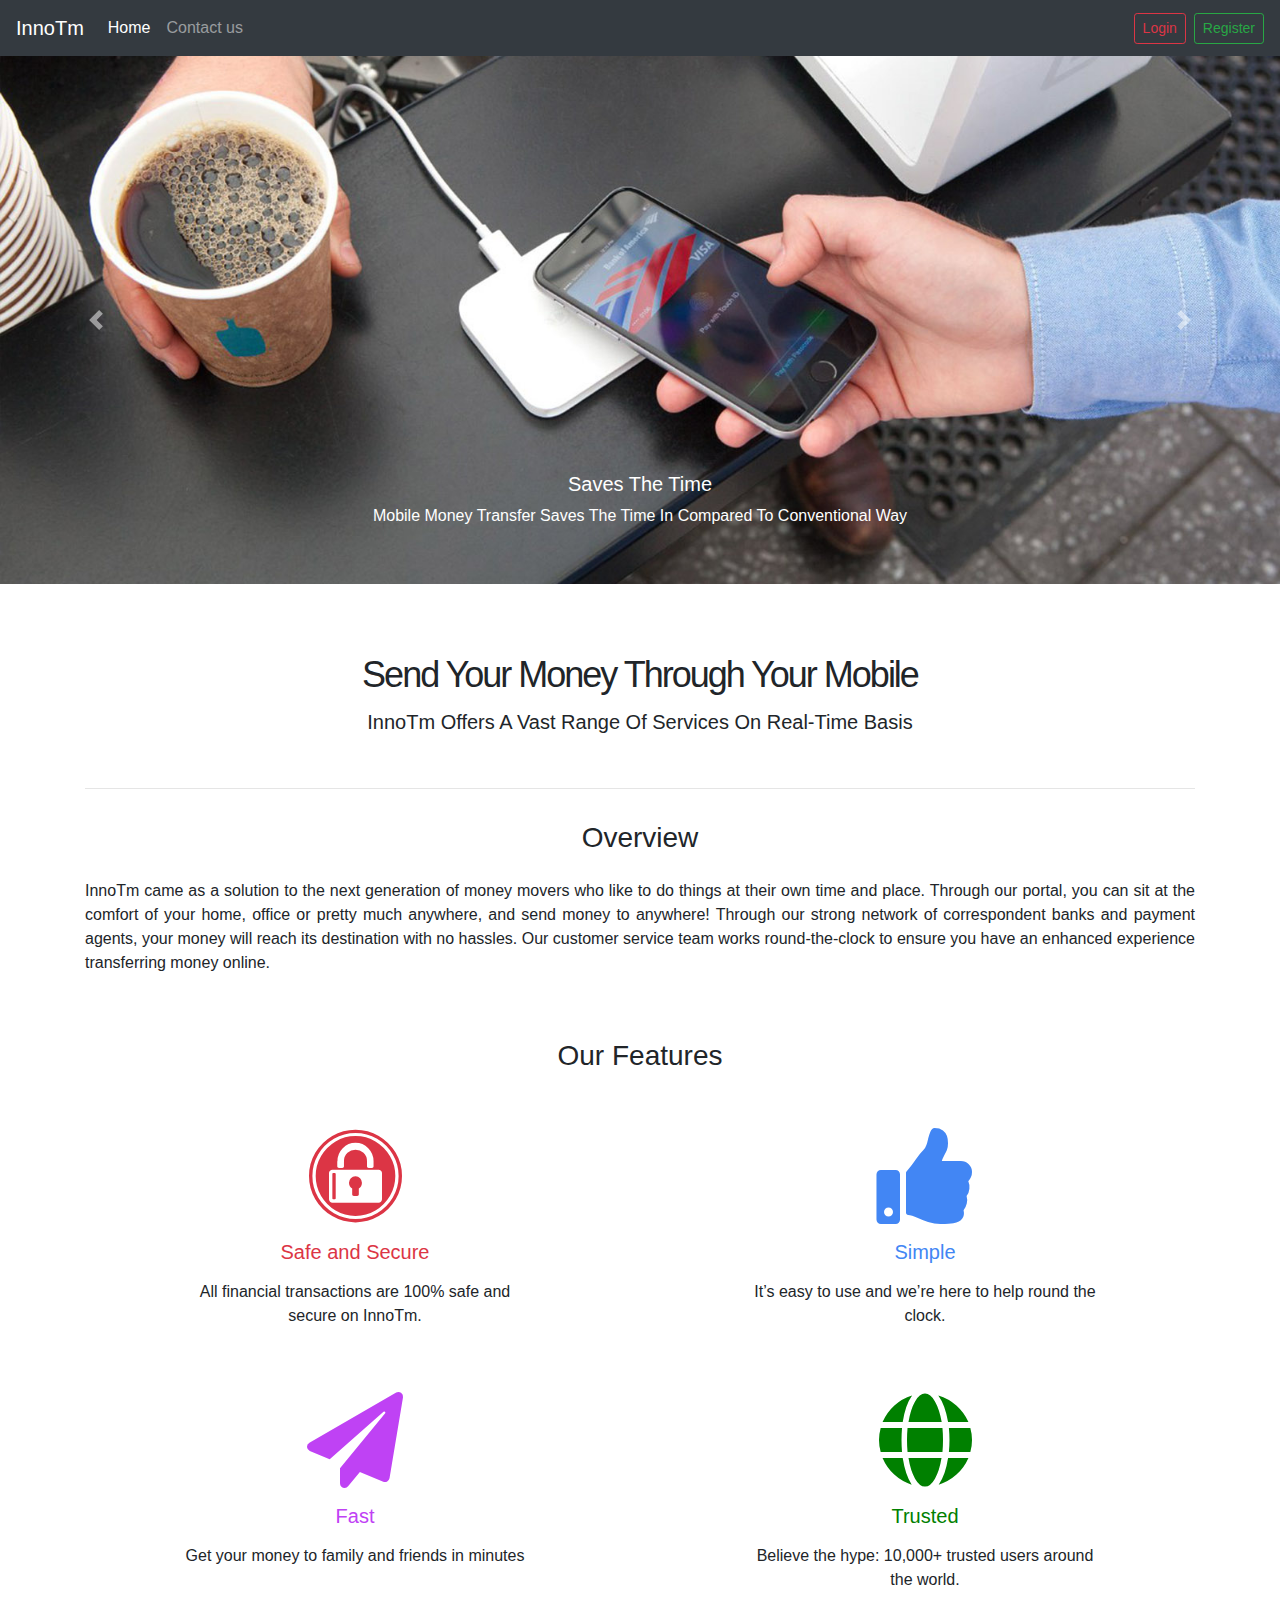
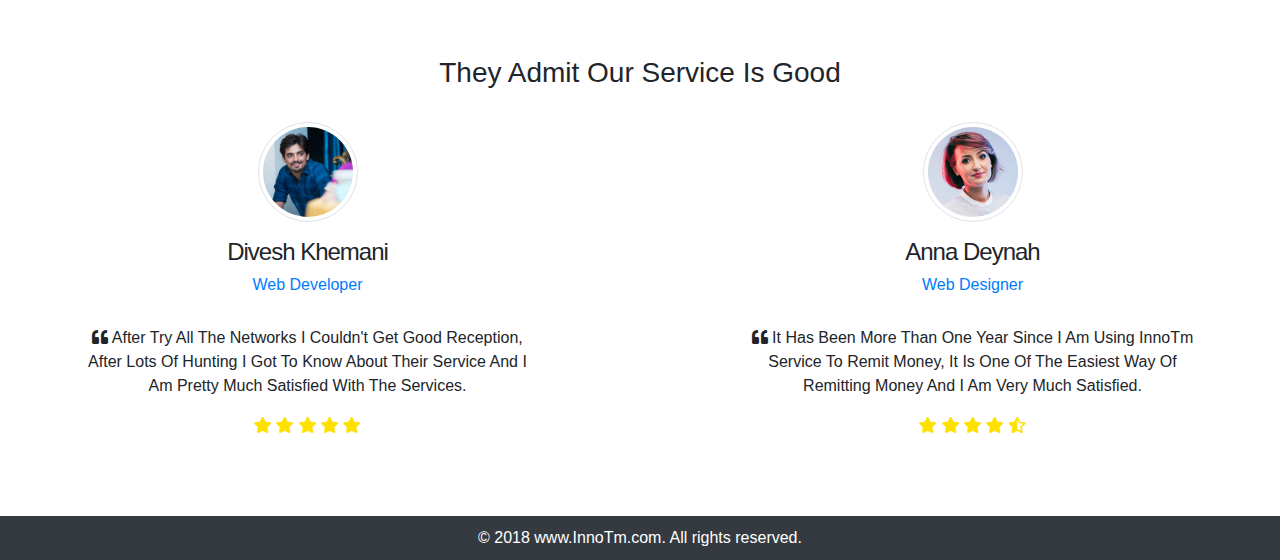
<file: InnoTm.Web/index.html>
﻿<!DOCTYPE html>
<html ng-app="InnoTmapp">
<head>
    <title>InnoTm</title>
	<meta charset="utf-8" />
    <meta name="viewport" content="width=device-width, initial-scale=1.0">

    <link href="Content/bootstrap.min.css" rel="stylesheet" />
    <link href="Content/all.css" rel="stylesheet" />
    <link href="Styles/sweetalert.css" rel="stylesheet" />
    <link href="Content/style.css" rel="stylesheet" />
</head>
<body>
    <div class="sticky-top" ng-include="'App/Header/header.html'"></div>
    <div ng-view=""></div>
    <div ng-include="'App/Footer/footer.html'"></div>






<!-----------------------------BASIC--------------------------------->
    <script src="Scripts/jquery-3.0.0.min.js"></script>
    <script src="Scripts/angular.min.js"></script>
    <script src="Scripts/bootstrap.min.js"></script>
    <script src="Scripts/angular-route.min.js"></script>
    <script src="Scripts/angular-ui/ui-bootstrap.min.js"></script>
    <script src="Scripts/angular-local-storage.min.js"></script>
    <script src="Scripts/sweetalert.min.js"></script>
    <script src="Scripts/SweetAlert.js"></script>
    <script src="App/app.js"></script>

<!--------------------------CONTROLLERS------------------------------>
    <script src="App/Controller/headerController.js"></script>
    <script src="App/Controller/homeController.js"></script>
    <script src="App/Controller/dashboardController.js"></script>
    <script src="App/Controller/contactController.js"></script>

<!----------------------------SERVICES------------------------------->
    <script src="App/Services/userServices.js"></script>
    <script src="App/Services/transactionService.js"></script>
</body>
</html>
</file>
<file: InnoTm.Web/Styles/sweetalert.css>
body.stop-scrolling {
  height: 100%;
  overflow: hidden; }

.sweet-overlay {
  background-color: black;
  /* IE8 */
  -ms-filter: "progid:DXImageTransform.Microsoft.Alpha(Opacity=40)";
  /* IE8 */
  background-color: rgba(0, 0, 0, 0.4);
  position: fixed;
  left: 0;
  right: 0;
  top: 0;
  bottom: 0;
  display: none;
  z-index: 10000; }

.sweet-alert {
  background-color: white;
  font-family: 'Open Sans', 'Helvetica Neue', Helvetica, Arial, sans-serif;
  width: 478px;
  padding: 17px;
  border-radius: 5px;
  text-align: center;
  position: fixed;
  left: 50%;
  top: 50%;
  margin-left: -256px;
  margin-top: -200px;
  overflow: hidden;
  display: none;
  z-index: 99999; }
  @media all and (max-width: 540px) {
    .sweet-alert {
      width: auto;
      margin-left: 0;
      margin-right: 0;
      left: 15px;
      right: 15px; } }
  .sweet-alert h2 {
    color: #575757;
    font-size: 30px;
    text-align: center;
    font-weight: 600;
    text-transform: none;
    position: relative;
    margin: 25px 0;
    padding: 0;
    line-height: 40px;
    display: block; }
  .sweet-alert p {
    color: #797979;
    font-size: 16px;
    text-align: center;
    font-weight: 300;
    position: relative;
    text-align: inherit;
    float: none;
    margin: 0;
    padding: 0;
    line-height: normal; }
  .sweet-alert fieldset {
    border: none;
    position: relative; }
  .sweet-alert .sa-error-container {
    background-color: #f1f1f1;
    margin-left: -17px;
    margin-right: -17px;
    overflow: hidden;
    padding: 0 10px;
    max-height: 0;
    webkit-transition: padding 0.15s, max-height 0.15s;
    transition: padding 0.15s, max-height 0.15s; }
    .sweet-alert .sa-error-container.show {
      padding: 10px 0;
      max-height: 100px;
      webkit-transition: padding 0.2s, max-height 0.2s;
      transition: padding 0.25s, max-height 0.25s; }
    .sweet-alert .sa-error-container .icon {
      display: inline-block;
      width: 24px;
      height: 24px;
      border-radius: 50%;
      background-color: #ea7d7d;
      color: white;
      line-height: 24px;
      text-align: center;
      margin-right: 3px; }
    .sweet-alert .sa-error-container p {
      display: inline-block; }
  .sweet-alert .sa-input-error {
    position: absolute;
    top: 29px;
    right: 26px;
    width: 20px;
    height: 20px;
    opacity: 0;
    -webkit-transform: scale(0.5);
    transform: scale(0.5);
    -webkit-transform-origin: 50% 50%;
    transform-origin: 50% 50%;
    -webkit-transition: all 0.1s;
    transition: all 0.1s; }
    .sweet-alert .sa-input-error::before, .sweet-alert .sa-input-error::after {
      content: "";
      width: 20px;
      height: 6px;
      background-color: #f06e57;
      border-radius: 3px;
      position: absolute;
      top: 50%;
      margin-top: -4px;
      left: 50%;
      margin-left: -9px; }
    .sweet-alert .sa-input-error::before {
      -webkit-transform: rotate(-45deg);
      transform: rotate(-45deg); }
    .sweet-alert .sa-input-error::after {
      -webkit-transform: rotate(45deg);
      transform: rotate(45deg); }
    .sweet-alert .sa-input-error.show {
      opacity: 1;
      -webkit-transform: scale(1);
      transform: scale(1); }
  .sweet-alert input {
    width: 100%;
    box-sizing: border-box;
    border-radius: 3px;
    border: 1px solid #d7d7d7;
    height: 43px;
    margin-top: 10px;
    margin-bottom: 17px;
    font-size: 18px;
    box-shadow: inset 0px 1px 1px rgba(0, 0, 0, 0.06);
    padding: 0 12px;
    display: none;
    -webkit-transition: all 0.3s;
    transition: all 0.3s; }
    .sweet-alert input:focus {
      outline: none;
      box-shadow: 0px 0px 3px #c4e6f5;
      border: 1px solid #b4dbed; }
      .sweet-alert input:focus::-moz-placeholder {
        transition: opacity 0.3s 0.03s ease;
        opacity: 0.5; }
      .sweet-alert input:focus:-ms-input-placeholder {
        transition: opacity 0.3s 0.03s ease;
        opacity: 0.5; }
      .sweet-alert input:focus::-webkit-input-placeholder {
        transition: opacity 0.3s 0.03s ease;
        opacity: 0.5; }
    .sweet-alert input::-moz-placeholder {
      color: #bdbdbd; }
    .sweet-alert input:-ms-input-placeholder {
      color: #bdbdbd; }
    .sweet-alert input::-webkit-input-placeholder {
      color: #bdbdbd; }
  .sweet-alert.show-input input {
    display: block; }
  .sweet-alert .sa-confirm-button-container {
    display: inline-block;
    position: relative; }
  .sweet-alert .la-ball-fall {
    position: absolute;
    left: 50%;
    top: 50%;
    margin-left: -27px;
    margin-top: 4px;
    opacity: 0;
    visibility: hidden; }
  .sweet-alert button {
    background-color: #8CD4F5;
    color: white;
    border: none;
    box-shadow: none;
    font-size: 17px;
    font-weight: 500;
    -webkit-border-radius: 4px;
    border-radius: 5px;
    padding: 10px 32px;
    margin: 26px 5px 0 5px;
    cursor: pointer; }
    .sweet-alert button:focus {
      outline: none;
      box-shadow: 0 0 2px rgba(128, 179, 235, 0.5), inset 0 0 0 1px rgba(0, 0, 0, 0.05); }
    .sweet-alert button:hover {
      background-color: #7ecff4; }
    .sweet-alert button:active {
      background-color: #5dc2f1; }
    .sweet-alert button.cancel {
      background-color: #C1C1C1; }
      .sweet-alert button.cancel:hover {
        background-color: #b9b9b9; }
      .sweet-alert button.cancel:active {
        background-color: #a8a8a8; }
      .sweet-alert button.cancel:focus {
        box-shadow: rgba(197, 205, 211, 0.8) 0px 0px 2px, rgba(0, 0, 0, 0.0470588) 0px 0px 0px 1px inset !important; }
    .sweet-alert button[disabled] {
      opacity: .6;
      cursor: default; }
    .sweet-alert button.confirm[disabled] {
      color: transparent; }
      .sweet-alert button.confirm[disabled] ~ .la-ball-fall {
        opacity: 1;
        visibility: visible;
        transition-delay: 0s; }
    .sweet-alert button::-moz-focus-inner {
      border: 0; }
  .sweet-alert[data-has-cancel-button=false] button {
    box-shadow: none !important; }
  .sweet-alert[data-has-confirm-button=false][data-has-cancel-button=false] {
    padding-bottom: 40px; }
  .sweet-alert .sa-icon {
    width: 80px;
    height: 80px;
    border: 4px solid gray;
    -webkit-border-radius: 40px;
    border-radius: 40px;
    border-radius: 50%;
    margin: 20px auto;
    padding: 0;
    position: relative;
    box-sizing: content-box; }
    .sweet-alert .sa-icon.sa-error {
      border-color: #F27474; }
      .sweet-alert .sa-icon.sa-error .sa-x-mark {
        position: relative;
        display: block; }
      .sweet-alert .sa-icon.sa-error .sa-line {
        position: absolute;
        height: 5px;
        width: 47px;
        background-color: #F27474;
        display: block;
        top: 37px;
        border-radius: 2px; }
        .sweet-alert .sa-icon.sa-error .sa-line.sa-left {
          -webkit-transform: rotate(45deg);
          transform: rotate(45deg);
          left: 17px; }
        .sweet-alert .sa-icon.sa-error .sa-line.sa-right {
          -webkit-transform: rotate(-45deg);
          transform: rotate(-45deg);
          right: 16px; }
    .sweet-alert .sa-icon.sa-warning {
      border-color: #F8BB86; }
      .sweet-alert .sa-icon.sa-warning .sa-body {
        position: absolute;
        width: 5px;
        height: 47px;
        left: 50%;
        top: 10px;
        -webkit-border-radius: 2px;
        border-radius: 2px;
        margin-left: -2px;
        background-color: #F8BB86; }
      .sweet-alert .sa-icon.sa-warning .sa-dot {
        position: absolute;
        width: 7px;
        height: 7px;
        -webkit-border-radius: 50%;
        border-radius: 50%;
        margin-left: -3px;
        left: 50%;
        bottom: 10px;
        background-color: #F8BB86; }
    .sweet-alert .sa-icon.sa-info {
      border-color: #C9DAE1; }
      .sweet-alert .sa-icon.sa-info::before {
        content: "";
        position: absolute;
        width: 5px;
        height: 29px;
        left: 50%;
        bottom: 17px;
        border-radius: 2px;
        margin-left: -2px;
        background-color: #C9DAE1; }
      .sweet-alert .sa-icon.sa-info::after {
        content: "";
        position: absolute;
        width: 7px;
        height: 7px;
        border-radius: 50%;
        margin-left: -3px;
        top: 19px;
        background-color: #C9DAE1; }
    .sweet-alert .sa-icon.sa-success {
      border-color: #A5DC86; }
      .sweet-alert .sa-icon.sa-success::before, .sweet-alert .sa-icon.sa-success::after {
        content: '';
        -webkit-border-radius: 40px;
        border-radius: 40px;
        border-radius: 50%;
        position: absolute;
        width: 60px;
        height: 120px;
        background: white;
        -webkit-transform: rotate(45deg);
        transform: rotate(45deg); }
      .sweet-alert .sa-icon.sa-success::before {
        -webkit-border-radius: 120px 0 0 120px;
        border-radius: 120px 0 0 120px;
        top: -7px;
        left: -33px;
        -webkit-transform: rotate(-45deg);
        transform: rotate(-45deg);
        -webkit-transform-origin: 60px 60px;
        transform-origin: 60px 60px; }
      .sweet-alert .sa-icon.sa-success::after {
        -webkit-border-radius: 0 120px 120px 0;
        border-radius: 0 120px 120px 0;
        top: -11px;
        left: 30px;
        -webkit-transform: rotate(-45deg);
        transform: rotate(-45deg);
        -webkit-transform-origin: 0px 60px;
        transform-origin: 0px 60px; }
      .sweet-alert .sa-icon.sa-success .sa-placeholder {
        width: 80px;
        height: 80px;
        border: 4px solid rgba(165, 220, 134, 0.2);
        -webkit-border-radius: 40px;
        border-radius: 40px;
        border-radius: 50%;
        box-sizing: content-box;
        position: absolute;
        left: -4px;
        top: -4px;
        z-index: 2; }
      .sweet-alert .sa-icon.sa-success .sa-fix {
        width: 5px;
        height: 90px;
        background-color: white;
        position: absolute;
        left: 28px;
        top: 8px;
        z-index: 1;
        -webkit-transform: rotate(-45deg);
        transform: rotate(-45deg); }
      .sweet-alert .sa-icon.sa-success .sa-line {
        height: 5px;
        background-color: #A5DC86;
        display: block;
        border-radius: 2px;
        position: absolute;
        z-index: 2; }
        .sweet-alert .sa-icon.sa-success .sa-line.sa-tip {
          width: 25px;
          left: 14px;
          top: 46px;
          -webkit-transform: rotate(45deg);
          transform: rotate(45deg); }
        .sweet-alert .sa-icon.sa-success .sa-line.sa-long {
          width: 47px;
          right: 8px;
          top: 38px;
          -webkit-transform: rotate(-45deg);
          transform: rotate(-45deg); }
    .sweet-alert .sa-icon.sa-custom {
      background-size: contain;
      border-radius: 0;
      border: none;
      background-position: center center;
      background-repeat: no-repeat; }

/*
 * Animations
 */
@-webkit-keyframes showSweetAlert {
  0% {
    transform: scale(0.7);
    -webkit-transform: scale(0.7); }
  45% {
    transform: scale(1.05);
    -webkit-transform: scale(1.05); }
  80% {
    transform: scale(0.95);
    -webkit-transform: scale(0.95); }
  100% {
    transform: scale(1);
    -webkit-transform: scale(1); } }

@keyframes showSweetAlert {
  0% {
    transform: scale(0.7);
    -webkit-transform: scale(0.7); }
  45% {
    transform: scale(1.05);
    -webkit-transform: scale(1.05); }
  80% {
    transform: scale(0.95);
    -webkit-transform: scale(0.95); }
  100% {
    transform: scale(1);
    -webkit-transform: scale(1); } }

@-webkit-keyframes hideSweetAlert {
  0% {
    transform: scale(1);
    -webkit-transform: scale(1); }
  100% {
    transform: scale(0.5);
    -webkit-transform: scale(0.5); } }

@keyframes hideSweetAlert {
  0% {
    transform: scale(1);
    -webkit-transform: scale(1); }
  100% {
    transform: scale(0.5);
    -webkit-transform: scale(0.5); } }

@-webkit-keyframes slideFromTop {
  0% {
    top: 0%; }
  100% {
    top: 50%; } }

@keyframes slideFromTop {
  0% {
    top: 0%; }
  100% {
    top: 50%; } }

@-webkit-keyframes slideToTop {
  0% {
    top: 50%; }
  100% {
    top: 0%; } }

@keyframes slideToTop {
  0% {
    top: 50%; }
  100% {
    top: 0%; } }

@-webkit-keyframes slideFromBottom {
  0% {
    top: 70%; }
  100% {
    top: 50%; } }

@keyframes slideFromBottom {
  0% {
    top: 70%; }
  100% {
    top: 50%; } }

@-webkit-keyframes slideToBottom {
  0% {
    top: 50%; }
  100% {
    top: 70%; } }

@keyframes slideToBottom {
  0% {
    top: 50%; }
  100% {
    top: 70%; } }

.showSweetAlert[data-animation=pop] {
  -webkit-animation: showSweetAlert 0.3s;
  animation: showSweetAlert 0.3s; }

.showSweetAlert[data-animation=none] {
  -webkit-animation: none;
  animation: none; }

.showSweetAlert[data-animation=slide-from-top] {
  -webkit-animation: slideFromTop 0.3s;
  animation: slideFromTop 0.3s; }

.showSweetAlert[data-animation=slide-from-bottom] {
  -webkit-animation: slideFromBottom 0.3s;
  animation: slideFromBottom 0.3s; }

.hideSweetAlert[data-animation=pop] {
  -webkit-animation: hideSweetAlert 0.2s;
  animation: hideSweetAlert 0.2s; }

.hideSweetAlert[data-animation=none] {
  -webkit-animation: none;
  animation: none; }

.hideSweetAlert[data-animation=slide-from-top] {
  -webkit-animation: slideToTop 0.4s;
  animation: slideToTop 0.4s; }

.hideSweetAlert[data-animation=slide-from-bottom] {
  -webkit-animation: slideToBottom 0.3s;
  animation: slideToBottom 0.3s; }

@-webkit-keyframes animateSuccessTip {
  0% {
    width: 0;
    left: 1px;
    top: 19px; }
  54% {
    width: 0;
    left: 1px;
    top: 19px; }
  70% {
    width: 50px;
    left: -8px;
    top: 37px; }
  84% {
    width: 17px;
    left: 21px;
    top: 48px; }
  100% {
    width: 25px;
    left: 14px;
    top: 45px; } }

@keyframes animateSuccessTip {
  0% {
    width: 0;
    left: 1px;
    top: 19px; }
  54% {
    width: 0;
    left: 1px;
    top: 19px; }
  70% {
    width: 50px;
    left: -8px;
    top: 37px; }
  84% {
    width: 17px;
    left: 21px;
    top: 48px; }
  100% {
    width: 25px;
    left: 14px;
    top: 45px; } }

@-webkit-keyframes animateSuccessLong {
  0% {
    width: 0;
    right: 46px;
    top: 54px; }
  65% {
    width: 0;
    right: 46px;
    top: 54px; }
  84% {
    width: 55px;
    right: 0px;
    top: 35px; }
  100% {
    width: 47px;
    right: 8px;
    top: 38px; } }

@keyframes animateSuccessLong {
  0% {
    width: 0;
    right: 46px;
    top: 54px; }
  65% {
    width: 0;
    right: 46px;
    top: 54px; }
  84% {
    width: 55px;
    right: 0px;
    top: 35px; }
  100% {
    width: 47px;
    right: 8px;
    top: 38px; } }

@-webkit-keyframes rotatePlaceholder {
  0% {
    transform: rotate(-45deg);
    -webkit-transform: rotate(-45deg); }
  5% {
    transform: rotate(-45deg);
    -webkit-transform: rotate(-45deg); }
  12% {
    transform: rotate(-405deg);
    -webkit-transform: rotate(-405deg); }
  100% {
    transform: rotate(-405deg);
    -webkit-transform: rotate(-405deg); } }

@keyframes rotatePlaceholder {
  0% {
    transform: rotate(-45deg);
    -webkit-transform: rotate(-45deg); }
  5% {
    transform: rotate(-45deg);
    -webkit-transform: rotate(-45deg); }
  12% {
    transform: rotate(-405deg);
    -webkit-transform: rotate(-405deg); }
  100% {
    transform: rotate(-405deg);
    -webkit-transform: rotate(-405deg); } }

.animateSuccessTip {
  -webkit-animation: animateSuccessTip 0.75s;
  animation: animateSuccessTip 0.75s; }

.animateSuccessLong {
  -webkit-animation: animateSuccessLong 0.75s;
  animation: animateSuccessLong 0.75s; }

.sa-icon.sa-success.animate::after {
  -webkit-animation: rotatePlaceholder 4.25s ease-in;
  animation: rotatePlaceholder 4.25s ease-in; }

@-webkit-keyframes animateErrorIcon {
  0% {
    transform: rotateX(100deg);
    -webkit-transform: rotateX(100deg);
    opacity: 0; }
  100% {
    transform: rotateX(0deg);
    -webkit-transform: rotateX(0deg);
    opacity: 1; } }

@keyframes animateErrorIcon {
  0% {
    transform: rotateX(100deg);
    -webkit-transform: rotateX(100deg);
    opacity: 0; }
  100% {
    transform: rotateX(0deg);
    -webkit-transform: rotateX(0deg);
    opacity: 1; } }

.animateErrorIcon {
  -webkit-animation: animateErrorIcon 0.5s;
  animation: animateErrorIcon 0.5s; }

@-webkit-keyframes animateXMark {
  0% {
    transform: scale(0.4);
    -webkit-transform: scale(0.4);
    margin-top: 26px;
    opacity: 0; }
  50% {
    transform: scale(0.4);
    -webkit-transform: scale(0.4);
    margin-top: 26px;
    opacity: 0; }
  80% {
    transform: scale(1.15);
    -webkit-transform: scale(1.15);
    margin-top: -6px; }
  100% {
    transform: scale(1);
    -webkit-transform: scale(1);
    margin-top: 0;
    opacity: 1; } }

@keyframes animateXMark {
  0% {
    transform: scale(0.4);
    -webkit-transform: scale(0.4);
    margin-top: 26px;
    opacity: 0; }
  50% {
    transform: scale(0.4);
    -webkit-transform: scale(0.4);
    margin-top: 26px;
    opacity: 0; }
  80% {
    transform: scale(1.15);
    -webkit-transform: scale(1.15);
    margin-top: -6px; }
  100% {
    transform: scale(1);
    -webkit-transform: scale(1);
    margin-top: 0;
    opacity: 1; } }

.animateXMark {
  -webkit-animation: animateXMark 0.5s;
  animation: animateXMark 0.5s; }

@-webkit-keyframes pulseWarning {
  0% {
    border-color: #F8D486; }
  100% {
    border-color: #F8BB86; } }

@keyframes pulseWarning {
  0% {
    border-color: #F8D486; }
  100% {
    border-color: #F8BB86; } }

.pulseWarning {
  -webkit-animation: pulseWarning 0.75s infinite alternate;
  animation: pulseWarning 0.75s infinite alternate; }

@-webkit-keyframes pulseWarningIns {
  0% {
    background-color: #F8D486; }
  100% {
    background-color: #F8BB86; } }

@keyframes pulseWarningIns {
  0% {
    background-color: #F8D486; }
  100% {
    background-color: #F8BB86; } }

.pulseWarningIns {
  -webkit-animation: pulseWarningIns 0.75s infinite alternate;
  animation: pulseWarningIns 0.75s infinite alternate; }

@-webkit-keyframes rotate-loading {
  0% {
    transform: rotate(0deg); }
  100% {
    transform: rotate(360deg); } }

@keyframes rotate-loading {
  0% {
    transform: rotate(0deg); }
  100% {
    transform: rotate(360deg); } }

/* Internet Explorer 9 has some special quirks that are fixed here */
/* The icons are not animated. */
/* This file is automatically merged into sweet-alert.min.js through Gulp */
/* Error icon */
.sweet-alert .sa-icon.sa-error .sa-line.sa-left {
  -ms-transform: rotate(45deg) \9; }

.sweet-alert .sa-icon.sa-error .sa-line.sa-right {
  -ms-transform: rotate(-45deg) \9; }

/* Success icon */
.sweet-alert .sa-icon.sa-success {
  border-color: transparent\9; }

.sweet-alert .sa-icon.sa-success .sa-line.sa-tip {
  -ms-transform: rotate(45deg) \9; }

.sweet-alert .sa-icon.sa-success .sa-line.sa-long {
  -ms-transform: rotate(-45deg) \9; }

/*!
 * Load Awesome v1.1.0 (http://github.danielcardoso.net/load-awesome/)
 * Copyright 2015 Daniel Cardoso <@DanielCardoso>
 * Licensed under MIT
 */
.la-ball-fall,
.la-ball-fall > div {
  position: relative;
  -webkit-box-sizing: border-box;
  -moz-box-sizing: border-box;
  box-sizing: border-box; }

.la-ball-fall {
  display: block;
  font-size: 0;
  color: #fff; }

.la-ball-fall.la-dark {
  color: #333; }

.la-ball-fall > div {
  display: inline-block;
  float: none;
  background-color: currentColor;
  border: 0 solid currentColor; }

.la-ball-fall {
  width: 54px;
  height: 18px; }

.la-ball-fall > div {
  width: 10px;
  height: 10px;
  margin: 4px;
  border-radius: 100%;
  opacity: 0;
  -webkit-animation: ball-fall 1s ease-in-out infinite;
  -moz-animation: ball-fall 1s ease-in-out infinite;
  -o-animation: ball-fall 1s ease-in-out infinite;
  animation: ball-fall 1s ease-in-out infinite; }

.la-ball-fall > div:nth-child(1) {
  -webkit-animation-delay: -200ms;
  -moz-animation-delay: -200ms;
  -o-animation-delay: -200ms;
  animation-delay: -200ms; }

.la-ball-fall > div:nth-child(2) {
  -webkit-animation-delay: -100ms;
  -moz-animation-delay: -100ms;
  -o-animation-delay: -100ms;
  animation-delay: -100ms; }

.la-ball-fall > div:nth-child(3) {
  -webkit-animation-delay: 0ms;
  -moz-animation-delay: 0ms;
  -o-animation-delay: 0ms;
  animation-delay: 0ms; }

.la-ball-fall.la-sm {
  width: 26px;
  height: 8px; }

.la-ball-fall.la-sm > div {
  width: 4px;
  height: 4px;
  margin: 2px; }

.la-ball-fall.la-2x {
  width: 108px;
  height: 36px; }

.la-ball-fall.la-2x > div {
  width: 20px;
  height: 20px;
  margin: 8px; }

.la-ball-fall.la-3x {
  width: 162px;
  height: 54px; }

.la-ball-fall.la-3x > div {
  width: 30px;
  height: 30px;
  margin: 12px; }

/*
 * Animation
 */
@-webkit-keyframes ball-fall {
  0% {
    opacity: 0;
    -webkit-transform: translateY(-145%);
    transform: translateY(-145%); }
  10% {
    opacity: .5; }
  20% {
    opacity: 1;
    -webkit-transform: translateY(0);
    transform: translateY(0); }
  80% {
    opacity: 1;
    -webkit-transform: translateY(0);
    transform: translateY(0); }
  90% {
    opacity: .5; }
  100% {
    opacity: 0;
    -webkit-transform: translateY(145%);
    transform: translateY(145%); } }

@-moz-keyframes ball-fall {
  0% {
    opacity: 0;
    -moz-transform: translateY(-145%);
    transform: translateY(-145%); }
  10% {
    opacity: .5; }
  20% {
    opacity: 1;
    -moz-transform: translateY(0);
    transform: translateY(0); }
  80% {
    opacity: 1;
    -moz-transform: translateY(0);
    transform: translateY(0); }
  90% {
    opacity: .5; }
  100% {
    opacity: 0;
    -moz-transform: translateY(145%);
    transform: translateY(145%); } }

@-o-keyframes ball-fall {
  0% {
    opacity: 0;
    -o-transform: translateY(-145%);
    transform: translateY(-145%); }
  10% {
    opacity: .5; }
  20% {
    opacity: 1;
    -o-transform: translateY(0);
    transform: translateY(0); }
  80% {
    opacity: 1;
    -o-transform: translateY(0);
    transform: translateY(0); }
  90% {
    opacity: .5; }
  100% {
    opacity: 0;
    -o-transform: translateY(145%);
    transform: translateY(145%); } }

@keyframes ball-fall {
  0% {
    opacity: 0;
    -webkit-transform: translateY(-145%);
    -moz-transform: translateY(-145%);
    -o-transform: translateY(-145%);
    transform: translateY(-145%); }
  10% {
    opacity: .5; }
  20% {
    opacity: 1;
    -webkit-transform: translateY(0);
    -moz-transform: translateY(0);
    -o-transform: translateY(0);
    transform: translateY(0); }
  80% {
    opacity: 1;
    -webkit-transform: translateY(0);
    -moz-transform: translateY(0);
    -o-transform: translateY(0);
    transform: translateY(0); }
  90% {
    opacity: .5; }
  100% {
    opacity: 0;
    -webkit-transform: translateY(145%);
    -moz-transform: translateY(145%);
    -o-transform: translateY(145%);
    transform: translateY(145%); } }
</file>
<file: InnoTm.Web/Content/style.css>
﻿
.modal-backdrop {
    /* bug fix - no overlay */    
    /*display: none;*/
    z-index: 0;    
}

@media (min-width: 992px) {
  .modal-lg {
    max-width: 900px !important;
  }
}


/*HeaderStart*/
.nav-item span{
    cursor:pointer;
}

.btn-xs, .btn-group-sm > .btn {
  padding: 0.15rem 0.5rem;
  font-size: 0.75rem;
  border-radius: 0.2rem;
}
/*HeaderEnd*/

footer{
    color: white;
    margin-top: 30px;
    padding: 10px !important; 
}

a:hover{
	text-decoration: none;
}

/*DashBoard*/
.fa-money-check-alt{
	color: green;
}

.fa-handshake{
	color: blue;
}

.fa-history{
	color: red;
}

.fa-bell{
	color: #ffe100;
}

.cstmcard{
	max-width: 15rem;
	box-shadow: 0px 0px 27px 2px rgba(0,0,0,0.75);
}
/*DashBoard*/

/*HomePage*/

.carousel-control-prev{
    cursor: pointer;
}

.carousel-control-next{
    cursor: pointer;
}

.homeheader{
		text-align: center;
		padding-top: 69px;
	}

.homeheader h1{
    font-size: 36px;
    letter-spacing: -2px;
    font-weight: 350;
}

.homeheader p{
	font-size: 20px;
	font-weight: 300;
	line-height: 36px;
	letter-spacing: 0px;
}

.fa-star{
	color: #ffe100;
}

.fa-star-half-alt{
	color: #ffe100;
}

.fa-globe{
	color: green;
}

.globe{
	color: green;
}

.fa-thumbs-up{
	color: #4286f4;
}

.thumbs-up{
	color: #4286f4;
}

.fa-expeditedssl{
	color:  #dc3545;
}

.expeditedssl{
	color:  #dc3545;
}

.fa-paper-plane{
	color: #bf42f4;	
}

.paper-plane{
	color: #bf42f4;	
}
/*Homepage*/

/*FormValidation_Bootstrap-3*/
.has-error .help-block,
.has-error .control-label,
.has-error .radio,
.has-error .checkbox,
.has-error .radio-inline,
.has-error .checkbox-inline,
.has-error.radio label,
.has-error.checkbox label,
.has-error.radio-inline label,
.has-error.checkbox-inline label {
  color: #a94442;
}

.has-error .form-control {
  border-color: #a94442;
  -webkit-box-shadow: inset 0 1px 1px rgba(0, 0, 0, .075);
          box-shadow: inset 0 1px 1px rgba(0, 0, 0, .075);
}
.has-error .form-control:focus {
  border-color: #843534;
  -webkit-box-shadow: inset 0 1px 1px rgba(0, 0, 0, .075), 0 0 6px #ce8483;
          box-shadow: inset 0 1px 1px rgba(0, 0, 0, .075), 0 0 6px #ce8483;
}
.has-error .input-group-addon {
  color: #a94442;
  background-color: #f2dede;
  border-color: #a94442;
}
.has-error .form-control-feedback {
  color: #a94442;
}
/*FormValidationEnd*/
</file>
<file: InnoTm.Web/Content/all.css>
/*!
 * Font Awesome Free 5.1.0 by @fontawesome - https://fontawesome.com
 * License - https://fontawesome.com/license (Icons: CC BY 4.0, Fonts: SIL OFL 1.1, Code: MIT License)
 */
.fa,.fab,.fal,.far,.fas{-moz-osx-font-smoothing:grayscale;-webkit-font-smoothing:antialiased;display:inline-block;font-style:normal;font-variant:normal;text-rendering:auto;line-height:1}.fa-lg{font-size:1.33333em;line-height:.75em;vertical-align:-.0667em}.fa-xs{font-size:.75em}.fa-sm{font-size:.875em}.fa-1x{font-size:1em}.fa-2x{font-size:2em}.fa-3x{font-size:3em}.fa-4x{font-size:4em}.fa-5x{font-size:5em}.fa-6x{font-size:6em}.fa-7x{font-size:7em}.fa-8x{font-size:8em}.fa-9x{font-size:9em}.fa-10x{font-size:10em}.fa-fw{text-align:center;width:1.25em}.fa-ul{list-style-type:none;margin-left:2.5em;padding-left:0}.fa-ul>li{position:relative}.fa-li{left:-2em;position:absolute;text-align:center;width:2em;line-height:inherit}.fa-border{border:.08em solid #eee;border-radius:.1em;padding:.2em .25em .15em}.fa-pull-left{float:left}.fa-pull-right{float:right}.fa.fa-pull-left,.fab.fa-pull-left,.fal.fa-pull-left,.far.fa-pull-left,.fas.fa-pull-left{margin-right:.3em}.fa.fa-pull-right,.fab.fa-pull-right,.fal.fa-pull-right,.far.fa-pull-right,.fas.fa-pull-right{margin-left:.3em}.fa-spin{animation:a 2s infinite linear}.fa-pulse{animation:a 1s infinite steps(8)}@keyframes a{0%{transform:rotate(0deg)}to{transform:rotate(1turn)}}.fa-rotate-90{-ms-filter:"progid:DXImageTransform.Microsoft.BasicImage(rotation=1)";transform:rotate(90deg)}.fa-rotate-180{-ms-filter:"progid:DXImageTransform.Microsoft.BasicImage(rotation=2)";transform:rotate(180deg)}.fa-rotate-270{-ms-filter:"progid:DXImageTransform.Microsoft.BasicImage(rotation=3)";transform:rotate(270deg)}.fa-flip-horizontal{-ms-filter:"progid:DXImageTransform.Microsoft.BasicImage(rotation=0, mirror=1)";transform:scaleX(-1)}.fa-flip-vertical{transform:scaleY(-1)}.fa-flip-horizontal.fa-flip-vertical,.fa-flip-vertical{-ms-filter:"progid:DXImageTransform.Microsoft.BasicImage(rotation=2, mirror=1)"}.fa-flip-horizontal.fa-flip-vertical{transform:scale(-1)}:root .fa-flip-horizontal,:root .fa-flip-vertical,:root .fa-rotate-90,:root .fa-rotate-180,:root .fa-rotate-270{-webkit-filter:none;filter:none}.fa-stack{display:inline-block;height:2em;line-height:2em;position:relative;vertical-align:middle;width:2em}.fa-stack-1x,.fa-stack-2x{left:0;position:absolute;text-align:center;width:100%}.fa-stack-1x{line-height:inherit}.fa-stack-2x{font-size:2em}.fa-inverse{color:#fff}.fa-500px:before{content:"\f26e"}.fa-accessible-icon:before{content:"\f368"}.fa-accusoft:before{content:"\f369"}.fa-address-book:before{content:"\f2b9"}.fa-address-card:before{content:"\f2bb"}.fa-adjust:before{content:"\f042"}.fa-adn:before{content:"\f170"}.fa-adversal:before{content:"\f36a"}.fa-affiliatetheme:before{content:"\f36b"}.fa-algolia:before{content:"\f36c"}.fa-align-center:before{content:"\f037"}.fa-align-justify:before{content:"\f039"}.fa-align-left:before{content:"\f036"}.fa-align-right:before{content:"\f038"}.fa-allergies:before{content:"\f461"}.fa-amazon:before{content:"\f270"}.fa-amazon-pay:before{content:"\f42c"}.fa-ambulance:before{content:"\f0f9"}.fa-american-sign-language-interpreting:before{content:"\f2a3"}.fa-amilia:before{content:"\f36d"}.fa-anchor:before{content:"\f13d"}.fa-android:before{content:"\f17b"}.fa-angellist:before{content:"\f209"}.fa-angle-double-down:before{content:"\f103"}.fa-angle-double-left:before{content:"\f100"}.fa-angle-double-right:before{content:"\f101"}.fa-angle-double-up:before{content:"\f102"}.fa-angle-down:before{content:"\f107"}.fa-angle-left:before{content:"\f104"}.fa-angle-right:before{content:"\f105"}.fa-angle-up:before{content:"\f106"}.fa-angry:before{content:"\f556"}.fa-angrycreative:before{content:"\f36e"}.fa-angular:before{content:"\f420"}.fa-app-store:before{content:"\f36f"}.fa-app-store-ios:before{content:"\f370"}.fa-apper:before{content:"\f371"}.fa-apple:before{content:"\f179"}.fa-apple-pay:before{content:"\f415"}.fa-archive:before{content:"\f187"}.fa-archway:before{content:"\f557"}.fa-arrow-alt-circle-down:before{content:"\f358"}.fa-arrow-alt-circle-left:before{content:"\f359"}.fa-arrow-alt-circle-right:before{content:"\f35a"}.fa-arrow-alt-circle-up:before{content:"\f35b"}.fa-arrow-circle-down:before{content:"\f0ab"}.fa-arrow-circle-left:before{content:"\f0a8"}.fa-arrow-circle-right:before{content:"\f0a9"}.fa-arrow-circle-up:before{content:"\f0aa"}.fa-arrow-down:before{content:"\f063"}.fa-arrow-left:before{content:"\f060"}.fa-arrow-right:before{content:"\f061"}.fa-arrow-up:before{content:"\f062"}.fa-arrows-alt:before{content:"\f0b2"}.fa-arrows-alt-h:before{content:"\f337"}.fa-arrows-alt-v:before{content:"\f338"}.fa-assistive-listening-systems:before{content:"\f2a2"}.fa-asterisk:before{content:"\f069"}.fa-asymmetrik:before{content:"\f372"}.fa-at:before{content:"\f1fa"}.fa-atlas:before{content:"\f558"}.fa-audible:before{content:"\f373"}.fa-audio-description:before{content:"\f29e"}.fa-autoprefixer:before{content:"\f41c"}.fa-avianex:before{content:"\f374"}.fa-aviato:before{content:"\f421"}.fa-award:before{content:"\f559"}.fa-aws:before{content:"\f375"}.fa-backspace:before{content:"\f55a"}.fa-backward:before{content:"\f04a"}.fa-balance-scale:before{content:"\f24e"}.fa-ban:before{content:"\f05e"}.fa-band-aid:before{content:"\f462"}.fa-bandcamp:before{content:"\f2d5"}.fa-barcode:before{content:"\f02a"}.fa-bars:before{content:"\f0c9"}.fa-baseball-ball:before{content:"\f433"}.fa-basketball-ball:before{content:"\f434"}.fa-bath:before{content:"\f2cd"}.fa-battery-empty:before{content:"\f244"}.fa-battery-full:before{content:"\f240"}.fa-battery-half:before{content:"\f242"}.fa-battery-quarter:before{content:"\f243"}.fa-battery-three-quarters:before{content:"\f241"}.fa-bed:before{content:"\f236"}.fa-beer:before{content:"\f0fc"}.fa-behance:before{content:"\f1b4"}.fa-behance-square:before{content:"\f1b5"}.fa-bell:before{content:"\f0f3"}.fa-bell-slash:before{content:"\f1f6"}.fa-bezier-curve:before{content:"\f55b"}.fa-bicycle:before{content:"\f206"}.fa-bimobject:before{content:"\f378"}.fa-binoculars:before{content:"\f1e5"}.fa-birthday-cake:before{content:"\f1fd"}.fa-bitbucket:before{content:"\f171"}.fa-bitcoin:before{content:"\f379"}.fa-bity:before{content:"\f37a"}.fa-black-tie:before{content:"\f27e"}.fa-blackberry:before{content:"\f37b"}.fa-blender:before{content:"\f517"}.fa-blind:before{content:"\f29d"}.fa-blogger:before{content:"\f37c"}.fa-blogger-b:before{content:"\f37d"}.fa-bluetooth:before{content:"\f293"}.fa-bluetooth-b:before{content:"\f294"}.fa-bold:before{content:"\f032"}.fa-bolt:before{content:"\f0e7"}.fa-bomb:before{content:"\f1e2"}.fa-bong:before{content:"\f55c"}.fa-book:before{content:"\f02d"}.fa-book-open:before{content:"\f518"}.fa-bookmark:before{content:"\f02e"}.fa-bowling-ball:before{content:"\f436"}.fa-box:before{content:"\f466"}.fa-box-open:before{content:"\f49e"}.fa-boxes:before{content:"\f468"}.fa-braille:before{content:"\f2a1"}.fa-briefcase:before{content:"\f0b1"}.fa-briefcase-medical:before{content:"\f469"}.fa-broadcast-tower:before{content:"\f519"}.fa-broom:before{content:"\f51a"}.fa-brush:before{content:"\f55d"}.fa-btc:before{content:"\f15a"}.fa-bug:before{content:"\f188"}.fa-building:before{content:"\f1ad"}.fa-bullhorn:before{content:"\f0a1"}.fa-bullseye:before{content:"\f140"}.fa-burn:before{content:"\f46a"}.fa-buromobelexperte:before{content:"\f37f"}.fa-bus:before{content:"\f207"}.fa-bus-alt:before{content:"\f55e"}.fa-buysellads:before{content:"\f20d"}.fa-calculator:before{content:"\f1ec"}.fa-calendar:before{content:"\f133"}.fa-calendar-alt:before{content:"\f073"}.fa-calendar-check:before{content:"\f274"}.fa-calendar-minus:before{content:"\f272"}.fa-calendar-plus:before{content:"\f271"}.fa-calendar-times:before{content:"\f273"}.fa-camera:before{content:"\f030"}.fa-camera-retro:before{content:"\f083"}.fa-cannabis:before{content:"\f55f"}.fa-capsules:before{content:"\f46b"}.fa-car:before{content:"\f1b9"}.fa-caret-down:before{content:"\f0d7"}.fa-caret-left:before{content:"\f0d9"}.fa-caret-right:before{content:"\f0da"}.fa-caret-square-down:before{content:"\f150"}.fa-caret-square-left:before{content:"\f191"}.fa-caret-square-right:before{content:"\f152"}.fa-caret-square-up:before{content:"\f151"}.fa-caret-up:before{content:"\f0d8"}.fa-cart-arrow-down:before{content:"\f218"}.fa-cart-plus:before{content:"\f217"}.fa-cc-amazon-pay:before{content:"\f42d"}.fa-cc-amex:before{content:"\f1f3"}.fa-cc-apple-pay:before{content:"\f416"}.fa-cc-diners-club:before{content:"\f24c"}.fa-cc-discover:before{content:"\f1f2"}.fa-cc-jcb:before{content:"\f24b"}.fa-cc-mastercard:before{content:"\f1f1"}.fa-cc-paypal:before{content:"\f1f4"}.fa-cc-stripe:before{content:"\f1f5"}.fa-cc-visa:before{content:"\f1f0"}.fa-centercode:before{content:"\f380"}.fa-certificate:before{content:"\f0a3"}.fa-chalkboard:before{content:"\f51b"}.fa-chalkboard-teacher:before{content:"\f51c"}.fa-chart-area:before{content:"\f1fe"}.fa-chart-bar:before{content:"\f080"}.fa-chart-line:before{content:"\f201"}.fa-chart-pie:before{content:"\f200"}.fa-check:before{content:"\f00c"}.fa-check-circle:before{content:"\f058"}.fa-check-double:before{content:"\f560"}.fa-check-square:before{content:"\f14a"}.fa-chess:before{content:"\f439"}.fa-chess-bishop:before{content:"\f43a"}.fa-chess-board:before{content:"\f43c"}.fa-chess-king:before{content:"\f43f"}.fa-chess-knight:before{content:"\f441"}.fa-chess-pawn:before{content:"\f443"}.fa-chess-queen:before{content:"\f445"}.fa-chess-rook:before{content:"\f447"}.fa-chevron-circle-down:before{content:"\f13a"}.fa-chevron-circle-left:before{content:"\f137"}.fa-chevron-circle-right:before{content:"\f138"}.fa-chevron-circle-up:before{content:"\f139"}.fa-chevron-down:before{content:"\f078"}.fa-chevron-left:before{content:"\f053"}.fa-chevron-right:before{content:"\f054"}.fa-chevron-up:before{content:"\f077"}.fa-child:before{content:"\f1ae"}.fa-chrome:before{content:"\f268"}.fa-church:before{content:"\f51d"}.fa-circle:before{content:"\f111"}.fa-circle-notch:before{content:"\f1ce"}.fa-clipboard:before{content:"\f328"}.fa-clipboard-check:before{content:"\f46c"}.fa-clipboard-list:before{content:"\f46d"}.fa-clock:before{content:"\f017"}.fa-clone:before{content:"\f24d"}.fa-closed-captioning:before{content:"\f20a"}.fa-cloud:before{content:"\f0c2"}.fa-cloud-download-alt:before{content:"\f381"}.fa-cloud-upload-alt:before{content:"\f382"}.fa-cloudscale:before{content:"\f383"}.fa-cloudsmith:before{content:"\f384"}.fa-cloudversify:before{content:"\f385"}.fa-cocktail:before{content:"\f561"}.fa-code:before{content:"\f121"}.fa-code-branch:before{content:"\f126"}.fa-codepen:before{content:"\f1cb"}.fa-codiepie:before{content:"\f284"}.fa-coffee:before{content:"\f0f4"}.fa-cog:before{content:"\f013"}.fa-cogs:before{content:"\f085"}.fa-coins:before{content:"\f51e"}.fa-columns:before{content:"\f0db"}.fa-comment:before{content:"\f075"}.fa-comment-alt:before{content:"\f27a"}.fa-comment-dots:before{content:"\f4ad"}.fa-comment-slash:before{content:"\f4b3"}.fa-comments:before{content:"\f086"}.fa-compact-disc:before{content:"\f51f"}.fa-compass:before{content:"\f14e"}.fa-compress:before{content:"\f066"}.fa-concierge-bell:before{content:"\f562"}.fa-connectdevelop:before{content:"\f20e"}.fa-contao:before{content:"\f26d"}.fa-cookie:before{content:"\f563"}.fa-cookie-bite:before{content:"\f564"}.fa-copy:before{content:"\f0c5"}.fa-copyright:before{content:"\f1f9"}.fa-couch:before{content:"\f4b8"}.fa-cpanel:before{content:"\f388"}.fa-creative-commons:before{content:"\f25e"}.fa-creative-commons-by:before{content:"\f4e7"}.fa-creative-commons-nc:before{content:"\f4e8"}.fa-creative-commons-nc-eu:before{content:"\f4e9"}.fa-creative-commons-nc-jp:before{content:"\f4ea"}.fa-creative-commons-nd:before{content:"\f4eb"}.fa-creative-commons-pd:before{content:"\f4ec"}.fa-creative-commons-pd-alt:before{content:"\f4ed"}.fa-creative-commons-remix:before{content:"\f4ee"}.fa-creative-commons-sa:before{content:"\f4ef"}.fa-creative-commons-sampling:before{content:"\f4f0"}.fa-creative-commons-sampling-plus:before{content:"\f4f1"}.fa-creative-commons-share:before{content:"\f4f2"}.fa-credit-card:before{content:"\f09d"}.fa-crop:before{content:"\f125"}.fa-crop-alt:before{content:"\f565"}.fa-crosshairs:before{content:"\f05b"}.fa-crow:before{content:"\f520"}.fa-crown:before{content:"\f521"}.fa-css3:before{content:"\f13c"}.fa-css3-alt:before{content:"\f38b"}.fa-cube:before{content:"\f1b2"}.fa-cubes:before{content:"\f1b3"}.fa-cut:before{content:"\f0c4"}.fa-cuttlefish:before{content:"\f38c"}.fa-d-and-d:before{content:"\f38d"}.fa-dashcube:before{content:"\f210"}.fa-database:before{content:"\f1c0"}.fa-deaf:before{content:"\f2a4"}.fa-delicious:before{content:"\f1a5"}.fa-deploydog:before{content:"\f38e"}.fa-deskpro:before{content:"\f38f"}.fa-desktop:before{content:"\f108"}.fa-deviantart:before{content:"\f1bd"}.fa-diagnoses:before{content:"\f470"}.fa-dice:before{content:"\f522"}.fa-dice-five:before{content:"\f523"}.fa-dice-four:before{content:"\f524"}.fa-dice-one:before{content:"\f525"}.fa-dice-six:before{content:"\f526"}.fa-dice-three:before{content:"\f527"}.fa-dice-two:before{content:"\f528"}.fa-digg:before{content:"\f1a6"}.fa-digital-ocean:before{content:"\f391"}.fa-digital-tachograph:before{content:"\f566"}.fa-discord:before{content:"\f392"}.fa-discourse:before{content:"\f393"}.fa-divide:before{content:"\f529"}.fa-dizzy:before{content:"\f567"}.fa-dna:before{content:"\f471"}.fa-dochub:before{content:"\f394"}.fa-docker:before{content:"\f395"}.fa-dollar-sign:before{content:"\f155"}.fa-dolly:before{content:"\f472"}.fa-dolly-flatbed:before{content:"\f474"}.fa-donate:before{content:"\f4b9"}.fa-door-closed:before{content:"\f52a"}.fa-door-open:before{content:"\f52b"}.fa-dot-circle:before{content:"\f192"}.fa-dove:before{content:"\f4ba"}.fa-download:before{content:"\f019"}.fa-draft2digital:before{content:"\f396"}.fa-drafting-compass:before{content:"\f568"}.fa-dribbble:before{content:"\f17d"}.fa-dribbble-square:before{content:"\f397"}.fa-dropbox:before{content:"\f16b"}.fa-drum:before{content:"\f569"}.fa-drum-steelpan:before{content:"\f56a"}.fa-drupal:before{content:"\f1a9"}.fa-dumbbell:before{content:"\f44b"}.fa-dyalog:before{content:"\f399"}.fa-earlybirds:before{content:"\f39a"}.fa-ebay:before{content:"\f4f4"}.fa-edge:before{content:"\f282"}.fa-edit:before{content:"\f044"}.fa-eject:before{content:"\f052"}.fa-elementor:before{content:"\f430"}.fa-ellipsis-h:before{content:"\f141"}.fa-ellipsis-v:before{content:"\f142"}.fa-ember:before{content:"\f423"}.fa-empire:before{content:"\f1d1"}.fa-envelope:before{content:"\f0e0"}.fa-envelope-open:before{content:"\f2b6"}.fa-envelope-square:before{content:"\f199"}.fa-envira:before{content:"\f299"}.fa-equals:before{content:"\f52c"}.fa-eraser:before{content:"\f12d"}.fa-erlang:before{content:"\f39d"}.fa-ethereum:before{content:"\f42e"}.fa-etsy:before{content:"\f2d7"}.fa-euro-sign:before{content:"\f153"}.fa-exchange-alt:before{content:"\f362"}.fa-exclamation:before{content:"\f12a"}.fa-exclamation-circle:before{content:"\f06a"}.fa-exclamation-triangle:before{content:"\f071"}.fa-expand:before{content:"\f065"}.fa-expand-arrows-alt:before{content:"\f31e"}.fa-expeditedssl:before{content:"\f23e"}.fa-external-link-alt:before{content:"\f35d"}.fa-external-link-square-alt:before{content:"\f360"}.fa-eye:before{content:"\f06e"}.fa-eye-dropper:before{content:"\f1fb"}.fa-eye-slash:before{content:"\f070"}.fa-facebook:before{content:"\f09a"}.fa-facebook-f:before{content:"\f39e"}.fa-facebook-messenger:before{content:"\f39f"}.fa-facebook-square:before{content:"\f082"}.fa-fast-backward:before{content:"\f049"}.fa-fast-forward:before{content:"\f050"}.fa-fax:before{content:"\f1ac"}.fa-feather:before{content:"\f52d"}.fa-feather-alt:before{content:"\f56b"}.fa-female:before{content:"\f182"}.fa-fighter-jet:before{content:"\f0fb"}.fa-file:before{content:"\f15b"}.fa-file-alt:before{content:"\f15c"}.fa-file-archive:before{content:"\f1c6"}.fa-file-audio:before{content:"\f1c7"}.fa-file-code:before{content:"\f1c9"}.fa-file-contract:before{content:"\f56c"}.fa-file-download:before{content:"\f56d"}.fa-file-excel:before{content:"\f1c3"}.fa-file-export:before{content:"\f56e"}.fa-file-image:before{content:"\f1c5"}.fa-file-import:before{content:"\f56f"}.fa-file-invoice:before{content:"\f570"}.fa-file-invoice-dollar:before{content:"\f571"}.fa-file-medical:before{content:"\f477"}.fa-file-medical-alt:before{content:"\f478"}.fa-file-pdf:before{content:"\f1c1"}.fa-file-powerpoint:before{content:"\f1c4"}.fa-file-prescription:before{content:"\f572"}.fa-file-signature:before{content:"\f573"}.fa-file-upload:before{content:"\f574"}.fa-file-video:before{content:"\f1c8"}.fa-file-word:before{content:"\f1c2"}.fa-fill:before{content:"\f575"}.fa-fill-drip:before{content:"\f576"}.fa-film:before{content:"\f008"}.fa-filter:before{content:"\f0b0"}.fa-fingerprint:before{content:"\f577"}.fa-fire:before{content:"\f06d"}.fa-fire-extinguisher:before{content:"\f134"}.fa-firefox:before{content:"\f269"}.fa-first-aid:before{content:"\f479"}.fa-first-order:before{content:"\f2b0"}.fa-first-order-alt:before{content:"\f50a"}.fa-firstdraft:before{content:"\f3a1"}.fa-fish:before{content:"\f578"}.fa-flag:before{content:"\f024"}.fa-flag-checkered:before{content:"\f11e"}.fa-flask:before{content:"\f0c3"}.fa-flickr:before{content:"\f16e"}.fa-flipboard:before{content:"\f44d"}.fa-flushed:before{content:"\f579"}.fa-fly:before{content:"\f417"}.fa-folder:before{content:"\f07b"}.fa-folder-open:before{content:"\f07c"}.fa-font:before{content:"\f031"}.fa-font-awesome:before{content:"\f2b4"}.fa-font-awesome-alt:before{content:"\f35c"}.fa-font-awesome-flag:before{content:"\f425"}.fa-font-awesome-logo-full:before{content:"\f4e6"}.fa-fonticons:before{content:"\f280"}.fa-fonticons-fi:before{content:"\f3a2"}.fa-football-ball:before{content:"\f44e"}.fa-fort-awesome:before{content:"\f286"}.fa-fort-awesome-alt:before{content:"\f3a3"}.fa-forumbee:before{content:"\f211"}.fa-forward:before{content:"\f04e"}.fa-foursquare:before{content:"\f180"}.fa-free-code-camp:before{content:"\f2c5"}.fa-freebsd:before{content:"\f3a4"}.fa-frog:before{content:"\f52e"}.fa-frown:before{content:"\f119"}.fa-frown-open:before{content:"\f57a"}.fa-fulcrum:before{content:"\f50b"}.fa-futbol:before{content:"\f1e3"}.fa-galactic-republic:before{content:"\f50c"}.fa-galactic-senate:before{content:"\f50d"}.fa-gamepad:before{content:"\f11b"}.fa-gas-pump:before{content:"\f52f"}.fa-gavel:before{content:"\f0e3"}.fa-gem:before{content:"\f3a5"}.fa-genderless:before{content:"\f22d"}.fa-get-pocket:before{content:"\f265"}.fa-gg:before{content:"\f260"}.fa-gg-circle:before{content:"\f261"}.fa-gift:before{content:"\f06b"}.fa-git:before{content:"\f1d3"}.fa-git-square:before{content:"\f1d2"}.fa-github:before{content:"\f09b"}.fa-github-alt:before{content:"\f113"}.fa-github-square:before{content:"\f092"}.fa-gitkraken:before{content:"\f3a6"}.fa-gitlab:before{content:"\f296"}.fa-gitter:before{content:"\f426"}.fa-glass-martini:before{content:"\f000"}.fa-glass-martini-alt:before{content:"\f57b"}.fa-glasses:before{content:"\f530"}.fa-glide:before{content:"\f2a5"}.fa-glide-g:before{content:"\f2a6"}.fa-globe:before{content:"\f0ac"}.fa-globe-africa:before{content:"\f57c"}.fa-globe-americas:before{content:"\f57d"}.fa-globe-asia:before{content:"\f57e"}.fa-gofore:before{content:"\f3a7"}.fa-golf-ball:before{content:"\f450"}.fa-goodreads:before{content:"\f3a8"}.fa-goodreads-g:before{content:"\f3a9"}.fa-google:before{content:"\f1a0"}.fa-google-drive:before{content:"\f3aa"}.fa-google-play:before{content:"\f3ab"}.fa-google-plus:before{content:"\f2b3"}.fa-google-plus-g:before{content:"\f0d5"}.fa-google-plus-square:before{content:"\f0d4"}.fa-google-wallet:before{content:"\f1ee"}.fa-graduation-cap:before{content:"\f19d"}.fa-gratipay:before{content:"\f184"}.fa-grav:before{content:"\f2d6"}.fa-greater-than:before{content:"\f531"}.fa-greater-than-equal:before{content:"\f532"}.fa-grimace:before{content:"\f57f"}.fa-grin:before{content:"\f580"}.fa-grin-alt:before{content:"\f581"}.fa-grin-beam:before{content:"\f582"}.fa-grin-beam-sweat:before{content:"\f583"}.fa-grin-hearts:before{content:"\f584"}.fa-grin-squint:before{content:"\f585"}.fa-grin-squint-tears:before{content:"\f586"}.fa-grin-stars:before{content:"\f587"}.fa-grin-tears:before{content:"\f588"}.fa-grin-tongue:before{content:"\f589"}.fa-grin-tongue-squint:before{content:"\f58a"}.fa-grin-tongue-wink:before{content:"\f58b"}.fa-grin-wink:before{content:"\f58c"}.fa-grip-horizontal:before{content:"\f58d"}.fa-grip-vertical:before{content:"\f58e"}.fa-gripfire:before{content:"\f3ac"}.fa-grunt:before{content:"\f3ad"}.fa-gulp:before{content:"\f3ae"}.fa-h-square:before{content:"\f0fd"}.fa-hacker-news:before{content:"\f1d4"}.fa-hacker-news-square:before{content:"\f3af"}.fa-hand-holding:before{content:"\f4bd"}.fa-hand-holding-heart:before{content:"\f4be"}.fa-hand-holding-usd:before{content:"\f4c0"}.fa-hand-lizard:before{content:"\f258"}.fa-hand-paper:before{content:"\f256"}.fa-hand-peace:before{content:"\f25b"}.fa-hand-point-down:before{content:"\f0a7"}.fa-hand-point-left:before{content:"\f0a5"}.fa-hand-point-right:before{content:"\f0a4"}.fa-hand-point-up:before{content:"\f0a6"}.fa-hand-pointer:before{content:"\f25a"}.fa-hand-rock:before{content:"\f255"}.fa-hand-scissors:before{content:"\f257"}.fa-hand-spock:before{content:"\f259"}.fa-hands:before{content:"\f4c2"}.fa-hands-helping:before{content:"\f4c4"}.fa-handshake:before{content:"\f2b5"}.fa-hashtag:before{content:"\f292"}.fa-hdd:before{content:"\f0a0"}.fa-heading:before{content:"\f1dc"}.fa-headphones:before{content:"\f025"}.fa-headphones-alt:before{content:"\f58f"}.fa-headset:before{content:"\f590"}.fa-heart:before{content:"\f004"}.fa-heartbeat:before{content:"\f21e"}.fa-helicopter:before{content:"\f533"}.fa-highlighter:before{content:"\f591"}.fa-hips:before{content:"\f452"}.fa-hire-a-helper:before{content:"\f3b0"}.fa-history:before{content:"\f1da"}.fa-hockey-puck:before{content:"\f453"}.fa-home:before{content:"\f015"}.fa-hooli:before{content:"\f427"}.fa-hornbill:before{content:"\f592"}.fa-hospital:before{content:"\f0f8"}.fa-hospital-alt:before{content:"\f47d"}.fa-hospital-symbol:before{content:"\f47e"}.fa-hot-tub:before{content:"\f593"}.fa-hotel:before{content:"\f594"}.fa-hotjar:before{content:"\f3b1"}.fa-hourglass:before{content:"\f254"}.fa-hourglass-end:before{content:"\f253"}.fa-hourglass-half:before{content:"\f252"}.fa-hourglass-start:before{content:"\f251"}.fa-houzz:before{content:"\f27c"}.fa-html5:before{content:"\f13b"}.fa-hubspot:before{content:"\f3b2"}.fa-i-cursor:before{content:"\f246"}.fa-id-badge:before{content:"\f2c1"}.fa-id-card:before{content:"\f2c2"}.fa-id-card-alt:before{content:"\f47f"}.fa-image:before{content:"\f03e"}.fa-images:before{content:"\f302"}.fa-imdb:before{content:"\f2d8"}.fa-inbox:before{content:"\f01c"}.fa-indent:before{content:"\f03c"}.fa-industry:before{content:"\f275"}.fa-infinity:before{content:"\f534"}.fa-info:before{content:"\f129"}.fa-info-circle:before{content:"\f05a"}.fa-instagram:before{content:"\f16d"}.fa-internet-explorer:before{content:"\f26b"}.fa-ioxhost:before{content:"\f208"}.fa-italic:before{content:"\f033"}.fa-itunes:before{content:"\f3b4"}.fa-itunes-note:before{content:"\f3b5"}.fa-java:before{content:"\f4e4"}.fa-jedi-order:before{content:"\f50e"}.fa-jenkins:before{content:"\f3b6"}.fa-joget:before{content:"\f3b7"}.fa-joint:before{content:"\f595"}.fa-joomla:before{content:"\f1aa"}.fa-js:before{content:"\f3b8"}.fa-js-square:before{content:"\f3b9"}.fa-jsfiddle:before{content:"\f1cc"}.fa-key:before{content:"\f084"}.fa-keybase:before{content:"\f4f5"}.fa-keyboard:before{content:"\f11c"}.fa-keycdn:before{content:"\f3ba"}.fa-kickstarter:before{content:"\f3bb"}.fa-kickstarter-k:before{content:"\f3bc"}.fa-kiss:before{content:"\f596"}.fa-kiss-beam:before{content:"\f597"}.fa-kiss-wink-heart:before{content:"\f598"}.fa-kiwi-bird:before{content:"\f535"}.fa-korvue:before{content:"\f42f"}.fa-language:before{content:"\f1ab"}.fa-laptop:before{content:"\f109"}.fa-laravel:before{content:"\f3bd"}.fa-lastfm:before{content:"\f202"}.fa-lastfm-square:before{content:"\f203"}.fa-laugh:before{content:"\f599"}.fa-laugh-beam:before{content:"\f59a"}.fa-laugh-squint:before{content:"\f59b"}.fa-laugh-wink:before{content:"\f59c"}.fa-leaf:before{content:"\f06c"}.fa-leanpub:before{content:"\f212"}.fa-lemon:before{content:"\f094"}.fa-less:before{content:"\f41d"}.fa-less-than:before{content:"\f536"}.fa-less-than-equal:before{content:"\f537"}.fa-level-down-alt:before{content:"\f3be"}.fa-level-up-alt:before{content:"\f3bf"}.fa-life-ring:before{content:"\f1cd"}.fa-lightbulb:before{content:"\f0eb"}.fa-line:before{content:"\f3c0"}.fa-link:before{content:"\f0c1"}.fa-linkedin:before{content:"\f08c"}.fa-linkedin-in:before{content:"\f0e1"}.fa-linode:before{content:"\f2b8"}.fa-linux:before{content:"\f17c"}.fa-lira-sign:before{content:"\f195"}.fa-list:before{content:"\f03a"}.fa-list-alt:before{content:"\f022"}.fa-list-ol:before{content:"\f0cb"}.fa-list-ul:before{content:"\f0ca"}.fa-location-arrow:before{content:"\f124"}.fa-lock:before{content:"\f023"}.fa-lock-open:before{content:"\f3c1"}.fa-long-arrow-alt-down:before{content:"\f309"}.fa-long-arrow-alt-left:before{content:"\f30a"}.fa-long-arrow-alt-right:before{content:"\f30b"}.fa-long-arrow-alt-up:before{content:"\f30c"}.fa-low-vision:before{content:"\f2a8"}.fa-luggage-cart:before{content:"\f59d"}.fa-lyft:before{content:"\f3c3"}.fa-magento:before{content:"\f3c4"}.fa-magic:before{content:"\f0d0"}.fa-magnet:before{content:"\f076"}.fa-mailchimp:before{content:"\f59e"}.fa-male:before{content:"\f183"}.fa-mandalorian:before{content:"\f50f"}.fa-map:before{content:"\f279"}.fa-map-marked:before{content:"\f59f"}.fa-map-marked-alt:before{content:"\f5a0"}.fa-map-marker:before{content:"\f041"}.fa-map-marker-alt:before{content:"\f3c5"}.fa-map-pin:before{content:"\f276"}.fa-map-signs:before{content:"\f277"}.fa-marker:before{content:"\f5a1"}.fa-mars:before{content:"\f222"}.fa-mars-double:before{content:"\f227"}.fa-mars-stroke:before{content:"\f229"}.fa-mars-stroke-h:before{content:"\f22b"}.fa-mars-stroke-v:before{content:"\f22a"}.fa-mastodon:before{content:"\f4f6"}.fa-maxcdn:before{content:"\f136"}.fa-medal:before{content:"\f5a2"}.fa-medapps:before{content:"\f3c6"}.fa-medium:before{content:"\f23a"}.fa-medium-m:before{content:"\f3c7"}.fa-medkit:before{content:"\f0fa"}.fa-medrt:before{content:"\f3c8"}.fa-meetup:before{content:"\f2e0"}.fa-megaport:before{content:"\f5a3"}.fa-meh:before{content:"\f11a"}.fa-meh-blank:before{content:"\f5a4"}.fa-meh-rolling-eyes:before{content:"\f5a5"}.fa-memory:before{content:"\f538"}.fa-mercury:before{content:"\f223"}.fa-microchip:before{content:"\f2db"}.fa-microphone:before{content:"\f130"}.fa-microphone-alt:before{content:"\f3c9"}.fa-microphone-alt-slash:before{content:"\f539"}.fa-microphone-slash:before{content:"\f131"}.fa-microsoft:before{content:"\f3ca"}.fa-minus:before{content:"\f068"}.fa-minus-circle:before{content:"\f056"}.fa-minus-square:before{content:"\f146"}.fa-mix:before{content:"\f3cb"}.fa-mixcloud:before{content:"\f289"}.fa-mizuni:before{content:"\f3cc"}.fa-mobile:before{content:"\f10b"}.fa-mobile-alt:before{content:"\f3cd"}.fa-modx:before{content:"\f285"}.fa-monero:before{content:"\f3d0"}.fa-money-bill:before{content:"\f0d6"}.fa-money-bill-alt:before{content:"\f3d1"}.fa-money-bill-wave:before{content:"\f53a"}.fa-money-bill-wave-alt:before{content:"\f53b"}.fa-money-check:before{content:"\f53c"}.fa-money-check-alt:before{content:"\f53d"}.fa-monument:before{content:"\f5a6"}.fa-moon:before{content:"\f186"}.fa-mortar-pestle:before{content:"\f5a7"}.fa-motorcycle:before{content:"\f21c"}.fa-mouse-pointer:before{content:"\f245"}.fa-music:before{content:"\f001"}.fa-napster:before{content:"\f3d2"}.fa-neuter:before{content:"\f22c"}.fa-newspaper:before{content:"\f1ea"}.fa-nimblr:before{content:"\f5a8"}.fa-nintendo-switch:before{content:"\f418"}.fa-node:before{content:"\f419"}.fa-node-js:before{content:"\f3d3"}.fa-not-equal:before{content:"\f53e"}.fa-notes-medical:before{content:"\f481"}.fa-npm:before{content:"\f3d4"}.fa-ns8:before{content:"\f3d5"}.fa-nutritionix:before{content:"\f3d6"}.fa-object-group:before{content:"\f247"}.fa-object-ungroup:before{content:"\f248"}.fa-odnoklassniki:before{content:"\f263"}.fa-odnoklassniki-square:before{content:"\f264"}.fa-old-republic:before{content:"\f510"}.fa-opencart:before{content:"\f23d"}.fa-openid:before{content:"\f19b"}.fa-opera:before{content:"\f26a"}.fa-optin-monster:before{content:"\f23c"}.fa-osi:before{content:"\f41a"}.fa-outdent:before{content:"\f03b"}.fa-page4:before{content:"\f3d7"}.fa-pagelines:before{content:"\f18c"}.fa-paint-brush:before{content:"\f1fc"}.fa-paint-roller:before{content:"\f5aa"}.fa-palette:before{content:"\f53f"}.fa-palfed:before{content:"\f3d8"}.fa-pallet:before{content:"\f482"}.fa-paper-plane:before{content:"\f1d8"}.fa-paperclip:before{content:"\f0c6"}.fa-parachute-box:before{content:"\f4cd"}.fa-paragraph:before{content:"\f1dd"}.fa-parking:before{content:"\f540"}.fa-passport:before{content:"\f5ab"}.fa-paste:before{content:"\f0ea"}.fa-patreon:before{content:"\f3d9"}.fa-pause:before{content:"\f04c"}.fa-pause-circle:before{content:"\f28b"}.fa-paw:before{content:"\f1b0"}.fa-paypal:before{content:"\f1ed"}.fa-pen:before{content:"\f304"}.fa-pen-alt:before{content:"\f305"}.fa-pen-fancy:before{content:"\f5ac"}.fa-pen-nib:before{content:"\f5ad"}.fa-pen-square:before{content:"\f14b"}.fa-pencil-alt:before{content:"\f303"}.fa-pencil-ruler:before{content:"\f5ae"}.fa-people-carry:before{content:"\f4ce"}.fa-percent:before{content:"\f295"}.fa-percentage:before{content:"\f541"}.fa-periscope:before{content:"\f3da"}.fa-phabricator:before{content:"\f3db"}.fa-phoenix-framework:before{content:"\f3dc"}.fa-phoenix-squadron:before{content:"\f511"}.fa-phone:before{content:"\f095"}.fa-phone-slash:before{content:"\f3dd"}.fa-phone-square:before{content:"\f098"}.fa-phone-volume:before{content:"\f2a0"}.fa-php:before{content:"\f457"}.fa-pied-piper:before{content:"\f2ae"}.fa-pied-piper-alt:before{content:"\f1a8"}.fa-pied-piper-hat:before{content:"\f4e5"}.fa-pied-piper-pp:before{content:"\f1a7"}.fa-piggy-bank:before{content:"\f4d3"}.fa-pills:before{content:"\f484"}.fa-pinterest:before{content:"\f0d2"}.fa-pinterest-p:before{content:"\f231"}.fa-pinterest-square:before{content:"\f0d3"}.fa-plane:before{content:"\f072"}.fa-plane-arrival:before{content:"\f5af"}.fa-plane-departure:before{content:"\f5b0"}.fa-play:before{content:"\f04b"}.fa-play-circle:before{content:"\f144"}.fa-playstation:before{content:"\f3df"}.fa-plug:before{content:"\f1e6"}.fa-plus:before{content:"\f067"}.fa-plus-circle:before{content:"\f055"}.fa-plus-square:before{content:"\f0fe"}.fa-podcast:before{content:"\f2ce"}.fa-poo:before{content:"\f2fe"}.fa-portrait:before{content:"\f3e0"}.fa-pound-sign:before{content:"\f154"}.fa-power-off:before{content:"\f011"}.fa-prescription:before{content:"\f5b1"}.fa-prescription-bottle:before{content:"\f485"}.fa-prescription-bottle-alt:before{content:"\f486"}.fa-print:before{content:"\f02f"}.fa-procedures:before{content:"\f487"}.fa-product-hunt:before{content:"\f288"}.fa-project-diagram:before{content:"\f542"}.fa-pushed:before{content:"\f3e1"}.fa-puzzle-piece:before{content:"\f12e"}.fa-python:before{content:"\f3e2"}.fa-qq:before{content:"\f1d6"}.fa-qrcode:before{content:"\f029"}.fa-question:before{content:"\f128"}.fa-question-circle:before{content:"\f059"}.fa-quidditch:before{content:"\f458"}.fa-quinscape:before{content:"\f459"}.fa-quora:before{content:"\f2c4"}.fa-quote-left:before{content:"\f10d"}.fa-quote-right:before{content:"\f10e"}.fa-r-project:before{content:"\f4f7"}.fa-random:before{content:"\f074"}.fa-ravelry:before{content:"\f2d9"}.fa-react:before{content:"\f41b"}.fa-readme:before{content:"\f4d5"}.fa-rebel:before{content:"\f1d0"}.fa-receipt:before{content:"\f543"}.fa-recycle:before{content:"\f1b8"}.fa-red-river:before{content:"\f3e3"}.fa-reddit:before{content:"\f1a1"}.fa-reddit-alien:before{content:"\f281"}.fa-reddit-square:before{content:"\f1a2"}.fa-redo:before{content:"\f01e"}.fa-redo-alt:before{content:"\f2f9"}.fa-registered:before{content:"\f25d"}.fa-rendact:before{content:"\f3e4"}.fa-renren:before{content:"\f18b"}.fa-reply:before{content:"\f3e5"}.fa-reply-all:before{content:"\f122"}.fa-replyd:before{content:"\f3e6"}.fa-researchgate:before{content:"\f4f8"}.fa-resolving:before{content:"\f3e7"}.fa-retweet:before{content:"\f079"}.fa-ribbon:before{content:"\f4d6"}.fa-road:before{content:"\f018"}.fa-robot:before{content:"\f544"}.fa-rocket:before{content:"\f135"}.fa-rocketchat:before{content:"\f3e8"}.fa-rockrms:before{content:"\f3e9"}.fa-rss:before{content:"\f09e"}.fa-rss-square:before{content:"\f143"}.fa-ruble-sign:before{content:"\f158"}.fa-ruler:before{content:"\f545"}.fa-ruler-combined:before{content:"\f546"}.fa-ruler-horizontal:before{content:"\f547"}.fa-ruler-vertical:before{content:"\f548"}.fa-rupee-sign:before{content:"\f156"}.fa-sad-cry:before{content:"\f5b3"}.fa-sad-tear:before{content:"\f5b4"}.fa-safari:before{content:"\f267"}.fa-sass:before{content:"\f41e"}.fa-save:before{content:"\f0c7"}.fa-schlix:before{content:"\f3ea"}.fa-school:before{content:"\f549"}.fa-screwdriver:before{content:"\f54a"}.fa-scribd:before{content:"\f28a"}.fa-search:before{content:"\f002"}.fa-search-minus:before{content:"\f010"}.fa-search-plus:before{content:"\f00e"}.fa-searchengin:before{content:"\f3eb"}.fa-seedling:before{content:"\f4d8"}.fa-sellcast:before{content:"\f2da"}.fa-sellsy:before{content:"\f213"}.fa-server:before{content:"\f233"}.fa-servicestack:before{content:"\f3ec"}.fa-share:before{content:"\f064"}.fa-share-alt:before{content:"\f1e0"}.fa-share-alt-square:before{content:"\f1e1"}.fa-share-square:before{content:"\f14d"}.fa-shekel-sign:before{content:"\f20b"}.fa-shield-alt:before{content:"\f3ed"}.fa-ship:before{content:"\f21a"}.fa-shipping-fast:before{content:"\f48b"}.fa-shirtsinbulk:before{content:"\f214"}.fa-shoe-prints:before{content:"\f54b"}.fa-shopping-bag:before{content:"\f290"}.fa-shopping-basket:before{content:"\f291"}.fa-shopping-cart:before{content:"\f07a"}.fa-shopware:before{content:"\f5b5"}.fa-shower:before{content:"\f2cc"}.fa-shuttle-van:before{content:"\f5b6"}.fa-sign:before{content:"\f4d9"}.fa-sign-in-alt:before{content:"\f2f6"}.fa-sign-language:before{content:"\f2a7"}.fa-sign-out-alt:before{content:"\f2f5"}.fa-signal:before{content:"\f012"}.fa-signature:before{content:"\f5b7"}.fa-simplybuilt:before{content:"\f215"}.fa-sistrix:before{content:"\f3ee"}.fa-sitemap:before{content:"\f0e8"}.fa-sith:before{content:"\f512"}.fa-skull:before{content:"\f54c"}.fa-skyatlas:before{content:"\f216"}.fa-skype:before{content:"\f17e"}.fa-slack:before{content:"\f198"}.fa-slack-hash:before{content:"\f3ef"}.fa-sliders-h:before{content:"\f1de"}.fa-slideshare:before{content:"\f1e7"}.fa-smile:before{content:"\f118"}.fa-smile-beam:before{content:"\f5b8"}.fa-smile-wink:before{content:"\f4da"}.fa-smoking:before{content:"\f48d"}.fa-smoking-ban:before{content:"\f54d"}.fa-snapchat:before{content:"\f2ab"}.fa-snapchat-ghost:before{content:"\f2ac"}.fa-snapchat-square:before{content:"\f2ad"}.fa-snowflake:before{content:"\f2dc"}.fa-solar-panel:before{content:"\f5ba"}.fa-sort:before{content:"\f0dc"}.fa-sort-alpha-down:before{content:"\f15d"}.fa-sort-alpha-up:before{content:"\f15e"}.fa-sort-amount-down:before{content:"\f160"}.fa-sort-amount-up:before{content:"\f161"}.fa-sort-down:before{content:"\f0dd"}.fa-sort-numeric-down:before{content:"\f162"}.fa-sort-numeric-up:before{content:"\f163"}.fa-sort-up:before{content:"\f0de"}.fa-soundcloud:before{content:"\f1be"}.fa-spa:before{content:"\f5bb"}.fa-space-shuttle:before{content:"\f197"}.fa-speakap:before{content:"\f3f3"}.fa-spinner:before{content:"\f110"}.fa-splotch:before{content:"\f5bc"}.fa-spotify:before{content:"\f1bc"}.fa-spray-can:before{content:"\f5bd"}.fa-square:before{content:"\f0c8"}.fa-square-full:before{content:"\f45c"}.fa-squarespace:before{content:"\f5be"}.fa-stack-exchange:before{content:"\f18d"}.fa-stack-overflow:before{content:"\f16c"}.fa-stamp:before{content:"\f5bf"}.fa-star:before{content:"\f005"}.fa-star-half:before{content:"\f089"}.fa-star-half-alt:before{content:"\f5c0"}.fa-staylinked:before{content:"\f3f5"}.fa-steam:before{content:"\f1b6"}.fa-steam-square:before{content:"\f1b7"}.fa-steam-symbol:before{content:"\f3f6"}.fa-step-backward:before{content:"\f048"}.fa-step-forward:before{content:"\f051"}.fa-stethoscope:before{content:"\f0f1"}.fa-sticker-mule:before{content:"\f3f7"}.fa-sticky-note:before{content:"\f249"}.fa-stop:before{content:"\f04d"}.fa-stop-circle:before{content:"\f28d"}.fa-stopwatch:before{content:"\f2f2"}.fa-store:before{content:"\f54e"}.fa-store-alt:before{content:"\f54f"}.fa-strava:before{content:"\f428"}.fa-stream:before{content:"\f550"}.fa-street-view:before{content:"\f21d"}.fa-strikethrough:before{content:"\f0cc"}.fa-stripe:before{content:"\f429"}.fa-stripe-s:before{content:"\f42a"}.fa-stroopwafel:before{content:"\f551"}.fa-studiovinari:before{content:"\f3f8"}.fa-stumbleupon:before{content:"\f1a4"}.fa-stumbleupon-circle:before{content:"\f1a3"}.fa-subscript:before{content:"\f12c"}.fa-subway:before{content:"\f239"}.fa-suitcase:before{content:"\f0f2"}.fa-suitcase-rolling:before{content:"\f5c1"}.fa-sun:before{content:"\f185"}.fa-superpowers:before{content:"\f2dd"}.fa-superscript:before{content:"\f12b"}.fa-supple:before{content:"\f3f9"}.fa-surprise:before{content:"\f5c2"}.fa-swatchbook:before{content:"\f5c3"}.fa-swimmer:before{content:"\f5c4"}.fa-swimming-pool:before{content:"\f5c5"}.fa-sync:before{content:"\f021"}.fa-sync-alt:before{content:"\f2f1"}.fa-syringe:before{content:"\f48e"}.fa-table:before{content:"\f0ce"}.fa-table-tennis:before{content:"\f45d"}.fa-tablet:before{content:"\f10a"}.fa-tablet-alt:before{content:"\f3fa"}.fa-tablets:before{content:"\f490"}.fa-tachometer-alt:before{content:"\f3fd"}.fa-tag:before{content:"\f02b"}.fa-tags:before{content:"\f02c"}.fa-tape:before{content:"\f4db"}.fa-tasks:before{content:"\f0ae"}.fa-taxi:before{content:"\f1ba"}.fa-teamspeak:before{content:"\f4f9"}.fa-telegram:before{content:"\f2c6"}.fa-telegram-plane:before{content:"\f3fe"}.fa-tencent-weibo:before{content:"\f1d5"}.fa-terminal:before{content:"\f120"}.fa-text-height:before{content:"\f034"}.fa-text-width:before{content:"\f035"}.fa-th:before{content:"\f00a"}.fa-th-large:before{content:"\f009"}.fa-th-list:before{content:"\f00b"}.fa-themeco:before{content:"\f5c6"}.fa-themeisle:before{content:"\f2b2"}.fa-thermometer:before{content:"\f491"}.fa-thermometer-empty:before{content:"\f2cb"}.fa-thermometer-full:before{content:"\f2c7"}.fa-thermometer-half:before{content:"\f2c9"}.fa-thermometer-quarter:before{content:"\f2ca"}.fa-thermometer-three-quarters:before{content:"\f2c8"}.fa-thumbs-down:before{content:"\f165"}.fa-thumbs-up:before{content:"\f164"}.fa-thumbtack:before{content:"\f08d"}.fa-ticket-alt:before{content:"\f3ff"}.fa-times:before{content:"\f00d"}.fa-times-circle:before{content:"\f057"}.fa-tint:before{content:"\f043"}.fa-tint-slash:before{content:"\f5c7"}.fa-tired:before{content:"\f5c8"}.fa-toggle-off:before{content:"\f204"}.fa-toggle-on:before{content:"\f205"}.fa-toolbox:before{content:"\f552"}.fa-tooth:before{content:"\f5c9"}.fa-trade-federation:before{content:"\f513"}.fa-trademark:before{content:"\f25c"}.fa-train:before{content:"\f238"}.fa-transgender:before{content:"\f224"}.fa-transgender-alt:before{content:"\f225"}.fa-trash:before{content:"\f1f8"}.fa-trash-alt:before{content:"\f2ed"}.fa-tree:before{content:"\f1bb"}.fa-trello:before{content:"\f181"}.fa-tripadvisor:before{content:"\f262"}.fa-trophy:before{content:"\f091"}.fa-truck:before{content:"\f0d1"}.fa-truck-loading:before{content:"\f4de"}.fa-truck-moving:before{content:"\f4df"}.fa-tshirt:before{content:"\f553"}.fa-tty:before{content:"\f1e4"}.fa-tumblr:before{content:"\f173"}.fa-tumblr-square:before{content:"\f174"}.fa-tv:before{content:"\f26c"}.fa-twitch:before{content:"\f1e8"}.fa-twitter:before{content:"\f099"}.fa-twitter-square:before{content:"\f081"}.fa-typo3:before{content:"\f42b"}.fa-uber:before{content:"\f402"}.fa-uikit:before{content:"\f403"}.fa-umbrella:before{content:"\f0e9"}.fa-umbrella-beach:before{content:"\f5ca"}.fa-underline:before{content:"\f0cd"}.fa-undo:before{content:"\f0e2"}.fa-undo-alt:before{content:"\f2ea"}.fa-uniregistry:before{content:"\f404"}.fa-universal-access:before{content:"\f29a"}.fa-university:before{content:"\f19c"}.fa-unlink:before{content:"\f127"}.fa-unlock:before{content:"\f09c"}.fa-unlock-alt:before{content:"\f13e"}.fa-untappd:before{content:"\f405"}.fa-upload:before{content:"\f093"}.fa-usb:before{content:"\f287"}.fa-user:before{content:"\f007"}.fa-user-alt:before{content:"\f406"}.fa-user-alt-slash:before{content:"\f4fa"}.fa-user-astronaut:before{content:"\f4fb"}.fa-user-check:before{content:"\f4fc"}.fa-user-circle:before{content:"\f2bd"}.fa-user-clock:before{content:"\f4fd"}.fa-user-cog:before{content:"\f4fe"}.fa-user-edit:before{content:"\f4ff"}.fa-user-friends:before{content:"\f500"}.fa-user-graduate:before{content:"\f501"}.fa-user-lock:before{content:"\f502"}.fa-user-md:before{content:"\f0f0"}.fa-user-minus:before{content:"\f503"}.fa-user-ninja:before{content:"\f504"}.fa-user-plus:before{content:"\f234"}.fa-user-secret:before{content:"\f21b"}.fa-user-shield:before{content:"\f505"}.fa-user-slash:before{content:"\f506"}.fa-user-tag:before{content:"\f507"}.fa-user-tie:before{content:"\f508"}.fa-user-times:before{content:"\f235"}.fa-users:before{content:"\f0c0"}.fa-users-cog:before{content:"\f509"}.fa-ussunnah:before{content:"\f407"}.fa-utensil-spoon:before{content:"\f2e5"}.fa-utensils:before{content:"\f2e7"}.fa-vaadin:before{content:"\f408"}.fa-vector-square:before{content:"\f5cb"}.fa-venus:before{content:"\f221"}.fa-venus-double:before{content:"\f226"}.fa-venus-mars:before{content:"\f228"}.fa-viacoin:before{content:"\f237"}.fa-viadeo:before{content:"\f2a9"}.fa-viadeo-square:before{content:"\f2aa"}.fa-vial:before{content:"\f492"}.fa-vials:before{content:"\f493"}.fa-viber:before{content:"\f409"}.fa-video:before{content:"\f03d"}.fa-video-slash:before{content:"\f4e2"}.fa-vimeo:before{content:"\f40a"}.fa-vimeo-square:before{content:"\f194"}.fa-vimeo-v:before{content:"\f27d"}.fa-vine:before{content:"\f1ca"}.fa-vk:before{content:"\f189"}.fa-vnv:before{content:"\f40b"}.fa-volleyball-ball:before{content:"\f45f"}.fa-volume-down:before{content:"\f027"}.fa-volume-off:before{content:"\f026"}.fa-volume-up:before{content:"\f028"}.fa-vuejs:before{content:"\f41f"}.fa-walking:before{content:"\f554"}.fa-wallet:before{content:"\f555"}.fa-warehouse:before{content:"\f494"}.fa-weebly:before{content:"\f5cc"}.fa-weibo:before{content:"\f18a"}.fa-weight:before{content:"\f496"}.fa-weight-hanging:before{content:"\f5cd"}.fa-weixin:before{content:"\f1d7"}.fa-whatsapp:before{content:"\f232"}.fa-whatsapp-square:before{content:"\f40c"}.fa-wheelchair:before{content:"\f193"}.fa-whmcs:before{content:"\f40d"}.fa-wifi:before{content:"\f1eb"}.fa-wikipedia-w:before{content:"\f266"}.fa-window-close:before{content:"\f410"}.fa-window-maximize:before{content:"\f2d0"}.fa-window-minimize:before{content:"\f2d1"}.fa-window-restore:before{content:"\f2d2"}.fa-windows:before{content:"\f17a"}.fa-wine-glass:before{content:"\f4e3"}.fa-wine-glass-alt:before{content:"\f5ce"}.fa-wix:before{content:"\f5cf"}.fa-wolf-pack-battalion:before{content:"\f514"}.fa-won-sign:before{content:"\f159"}.fa-wordpress:before{content:"\f19a"}.fa-wordpress-simple:before{content:"\f411"}.fa-wpbeginner:before{content:"\f297"}.fa-wpexplorer:before{content:"\f2de"}.fa-wpforms:before{content:"\f298"}.fa-wrench:before{content:"\f0ad"}.fa-x-ray:before{content:"\f497"}.fa-xbox:before{content:"\f412"}.fa-xing:before{content:"\f168"}.fa-xing-square:before{content:"\f169"}.fa-y-combinator:before{content:"\f23b"}.fa-yahoo:before{content:"\f19e"}.fa-yandex:before{content:"\f413"}.fa-yandex-international:before{content:"\f414"}.fa-yelp:before{content:"\f1e9"}.fa-yen-sign:before{content:"\f157"}.fa-yoast:before{content:"\f2b1"}.fa-youtube:before{content:"\f167"}.fa-youtube-square:before{content:"\f431"}.sr-only{border:0;clip:rect(0,0,0,0);height:1px;margin:-1px;overflow:hidden;padding:0;position:absolute;width:1px}.sr-only-focusable:active,.sr-only-focusable:focus{clip:auto;height:auto;margin:0;overflow:visible;position:static;width:auto}@font-face{font-family:"Font Awesome 5 Brands";font-style:normal;font-weight:normal;src:url(../webfonts/fa-brands-400.eot);src:url(../webfonts/fa-brands-400.eot?#iefix) format("embedded-opentype"),url(../webfonts/fa-brands-400.woff2) format("woff2"),url(../webfonts/fa-brands-400.woff) format("woff"),url(../webfonts/fa-brands-400.ttf) format("truetype"),url(../webfonts/fa-brands-400.svg#fontawesome) format("svg")}.fab{font-family:"Font Awesome 5 Brands"}@font-face{font-family:"Font Awesome 5 Free";font-style:normal;font-weight:400;src:url(../webfonts/fa-regular-400.eot);src:url(../webfonts/fa-regular-400.eot?#iefix) format("embedded-opentype"),url(../webfonts/fa-regular-400.woff2) format("woff2"),url(../webfonts/fa-regular-400.woff) format("woff"),url(../webfonts/fa-regular-400.ttf) format("truetype"),url(../webfonts/fa-regular-400.svg#fontawesome) format("svg")}.far{font-weight:400}@font-face{font-family:"Font Awesome 5 Free";font-style:normal;font-weight:900;src:url(../webfonts/fa-solid-900.eot);src:url(../webfonts/fa-solid-900.eot?#iefix) format("embedded-opentype"),url(../webfonts/fa-solid-900.woff2) format("woff2"),url(../webfonts/fa-solid-900.woff) format("woff"),url(../webfonts/fa-solid-900.ttf) format("truetype"),url(../webfonts/fa-solid-900.svg#fontawesome) format("svg")}.fa,.far,.fas{font-family:"Font Awesome 5 Free"}.fa,.fas{font-weight:900}
</file>
